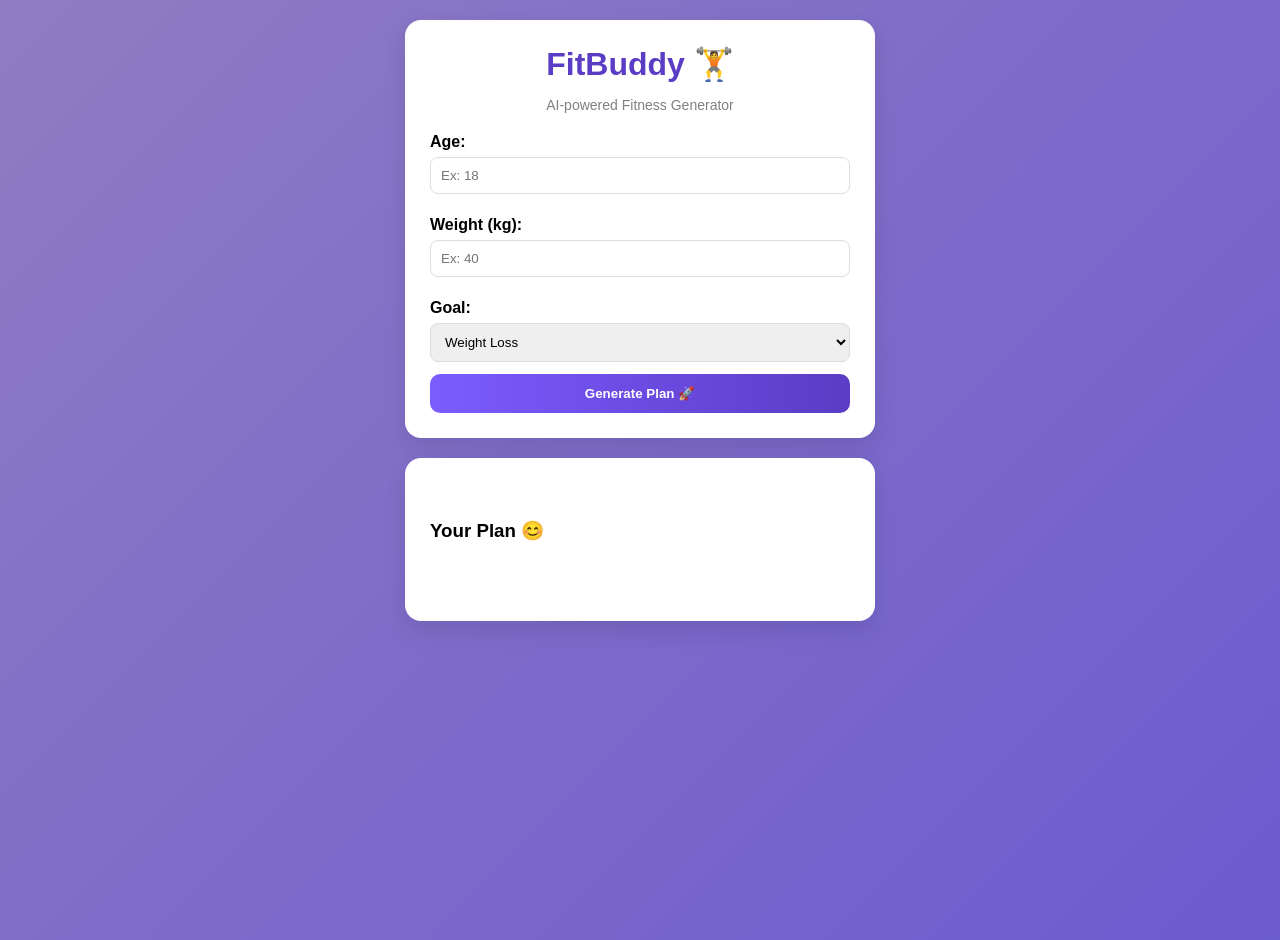
<file: templates/index.html>
<!DOCTYPE html>
<html>
<head>
<meta name="viewport" content="width=device-width, initial-scale=1.0">
<title>FitBuddy</title>
<link rel="stylesheet" href="/static/style.css">
</head>
<body>
<div class="container">
    <h1>FitBuddy 🏋️</h1>
    <p class="sub">AI-powered Fitness Generator</p>
    <label>Age:</label>
    <input type="number" id="age" placeholder="Ex: 18">
    <label>Weight (kg):</label>
    <input type="number" id="weight" placeholder="Ex: 40">
    <label>Goal:</label>
    <select id="goal">
        <option value="Weight Loss">Weight Loss</option>
        <option value="Muscle Gain">Muscle Gain</option>
        <option value="Stay Fit">Stay Fit</option>
    </select>
    <button onclick="generate()">Generate Plan 🚀</button>
</div>
<div class="container result" id="resultBox">
    <h3>Your Plan 😊</h3>
    <div id="plan"></div>
</div>
<script src="/static/script.js"></script>
</body>
</html>
</file>
<file: static/style.css>
body{
    background: linear-gradient(135deg,#8e7cc3,#6d5bd0);
    font-family: Poppins,sans-serif;
    display:flex;flex-direction:column;align-items:center;
    min-height:100vh;margin:0;padding:20px;
}
.container{
    background:white;width:100%;max-width:420px;
    padding:25px;border-radius:16px;
    box-shadow:0 10px 25px rgba(0,0,0,0.1);
    margin-bottom:20px;
}
h1{ text-align:center; color:#5b3cc4; margin:0;}
.sub{ text-align:center; color:gray; font-size:14px; margin-bottom:20px;}
label{ font-weight:600; margin-top:10px; display:block;}
input, select{
    width:100%; padding:10px; margin:6px 0 12px 0;
    border:1px solid #ddd; border-radius:8px; box-sizing:border-box;
}
button{
    width:100%; padding:12px; background:linear-gradient(90deg,#7b5cff,#5b3cc4);
    color:white; border:none; border-radius:10px; font-weight:bold; cursor:pointer;
}
.result{ white-space: pre-line; }
#plan{ border-left:3px solid #7b5cff; padding-left:10px; }
</file>
